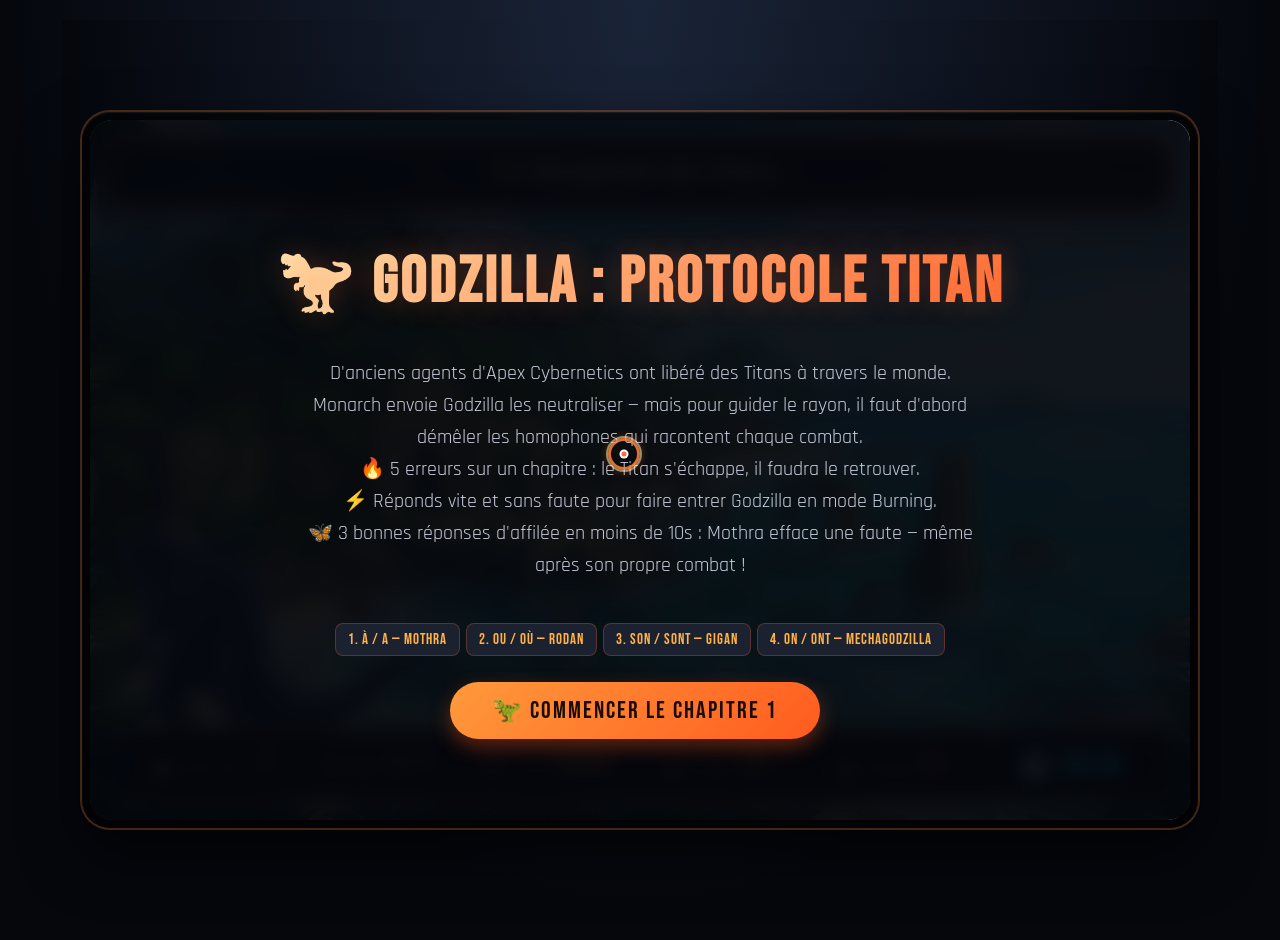
<file: godzilla-maitre-des-tables/index.html>
<!DOCTYPE html>
<html lang="fr">
<head>
    <meta charset="UTF-8">
    <meta name="viewport" content="width=device-width, initial-scale=1.0, user-scalable=no">
    <title>Godzilla : Protocole Titan</title>
    <link rel="stylesheet" href="style.css">
</head>
<body>
<div id="game-wrapper">
    <div id="game-container">
        <canvas id="gameCanvas" width="1100" height="700"></canvas>

        <div id="palier-flash"></div>
        <div id="combo-indicator"></div>
        <div id="burning-indicator">🔥 GODZILLA EN MODE BURNING</div>

        <div id="phrase-area">
            <div id="phrase-card">🦖 Chargement des Titans...</div>
        </div>

        <div id="stats-bar">
            <div class="stat-item">
                <span class="stat-label">📖 Chapitre</span>
                <span class="stat-value" id="lbl-level">1</span>
            </div>
            <div class="stat-item">
                <span class="stat-label">⚔️ Duel</span>
                <span class="stat-value" id="lbl-table" style="font-size:22px;">à / a</span>
            </div>
            <div class="stat-item">
                <span class="stat-label">👹 Titan</span>
                <span class="stat-value" id="lbl-kaiju" style="font-size:20px;">Mothra</span>
            </div>
            <div class="stat-item">
                <span class="stat-label">🎯 Score</span>
                <span class="stat-value" id="lbl-score">0</span>
                <span id="lbl-score-max" style="font-size:18px; color:#ffb347;">/8</span>
            </div>
            <div class="stat-item">
                <span class="stat-label">💥 Fautes</span>
                <span class="stat-value" id="lbl-errors" style="background:linear-gradient(135deg,#ff8888,#ff4444); -webkit-background-clip:text;">0</span>
                <span style="font-size:18px; color:#ff8888;">/5</span>
            </div>
            <div id="chrono-box">⏱️ 00.0s</div>
        </div>

        <div id="start-screen" class="screen">
            <h1>🦖 GODZILLA : PROTOCOLE TITAN</h1>
            <p>
                D'anciens agents d'Apex Cybernetics ont libéré des Titans à travers le monde. Monarch envoie Godzilla les neutraliser — mais pour guider le rayon, il faut d'abord démêler les homophones qui racontent chaque combat.<br>
                🔥 5 erreurs sur un chapitre : le Titan s'échappe, il faudra le retrouver.<br>
                ⚡ Réponds vite et sans faute pour faire entrer Godzilla en mode Burning.<br>
                🦋 3 bonnes réponses d'affilée en moins de 10s : Mothra efface une faute — même après son propre combat !
            </p>
            <div class="levels-track" id="levels-track"></div>
            <button id="btn-start" disabled>🦖 Commencer le chapitre 1</button>
            <div id="loading-label" style="margin-top:14px; font-size:14px; color:#ffb347; letter-spacing:1px;">Chargement des images...</div>
        </div>

        <div id="chapter-screen" class="screen hidden">
            <div class="chapter-eyebrow" id="chapter-eyebrow">Chapitre 1 · Mothra</div>
            <h1 id="chapter-title">Titre du chapitre</h1>
            <p id="chapter-text"></p>
            <button id="btn-chapter-continue">Continuer</button>
        </div>

        <div id="end-screen" class="screen hidden">
            <h1 id="end-title">Fin de partie</h1>
            <p id="end-desc"></p>
            <div>
                <button id="btn-retry-level" class="hidden">🔁 Réessayer ce chapitre</button>
                <button id="btn-restart-all" class="secondary hidden">↩️ Repartir du chapitre 1</button>
                <button id="btn-play-again" class="hidden">✨ Rejouer</button>
            </div>
        </div>
    </div>
</div>

<div id="custom-cursor">
    <div class="crosshair-ring"></div>
    <div class="crosshair-dot"></div>
</div>

<script src="game.js"></script>
<script>
    // remplit la piste de chapitres sur l'écran de démarrage
    (function () {
        const track = document.getElementById("levels-track");
        LEVELS.forEach((lvl, i) => {
            const chip = document.createElement("div");
            chip.className = "level-chip";
            chip.textContent = `${i + 1}. ${lvl.pairLabel} — ${lvl.nom}`;
            track.appendChild(chip);
        });
    })();
</script>
</body>
</html>
</file>
<file: godzilla-maitre-des-tables/style.css>
/* ============================================================
   GODZILLA : PROTOCOLE TITAN — styles
   Thème "alerte kaiju" : panneaux HUD métalliques, accents
   orange-rouge (dos de Godzilla) + cyan (rayon atomique) + rose
   magenta (mode Burning / Godzilla Évolué)
   ============================================================ */

@import url('https://fonts.googleapis.com/css2?family=Bebas+Neue&family=Rajdhani:wght@500;600;700&display=swap');

* {
    box-sizing: border-box;
    user-select: none;
    -webkit-tap-highlight-color: transparent;
}

html, body {
    margin: 0;
    min-height: 100vh;
    background: radial-gradient(ellipse at 50% 0%, #1a2438 0%, #05070d 70%);
    display: flex;
    justify-content: center;
    align-items: center;
    font-family: 'Rajdhani', 'Segoe UI', sans-serif;
    padding: 20px;
    cursor: none;
}

#game-wrapper {
    position: relative;
    border-radius: 28px;
    box-shadow:
        0 0 0 2px rgba(255, 140, 60, 0.25),
        0 25px 60px rgba(0,0,0,0.7),
        inset 0 1px 2px rgba(255,255,255,0.08);
    background: #000000aa;
    padding: 8px;
}

#game-container {
    position: relative;
    width: 1100px;
    height: 700px;
    border-radius: 22px;
    overflow: hidden;
    box-shadow: inset 0 0 40px rgba(0,0,0,0.75);
    background: #06080f;
}

canvas {
    display: block;
    width: 100%;
    height: 100%;
}

/* ---------- Bandeau question ---------- */
#phrase-area {
    position: absolute;
    top: 18px;
    left: 20px;
    right: 20px;
    background: linear-gradient(135deg, rgba(10,14,24,0.92), rgba(30,14,10,0.92));
    backdrop-filter: blur(10px);
    border-radius: 18px;
    padding: 14px 30px;
    text-align: center;
    z-index: 10;
    border: 2px solid #ff6b35;
    box-shadow: 0 8px 22px rgba(0,0,0,0.55), 0 0 18px rgba(255,107,53,0.25);
    pointer-events: none;
}

#phrase-card {
    font-family: 'Rajdhani', sans-serif;
    font-weight: 700;
    font-size: 25px;
    line-height: 1.5;
    letter-spacing: 0.3px;
    color: #fff3e0;
    text-shadow: 0 2px 8px rgba(0,0,0,0.8), 0 0 14px rgba(255,140,60,0.35);
}

.blank-gap {
    display: inline-block;
    min-width: 64px;
    padding: 0 10px;
    margin: 0 2px;
    border-bottom: 3px solid #ff9a57;
    color: #ff9a57;
    font-family: 'Bebas Neue', sans-serif;
    font-size: 28px;
    letter-spacing: 2px;
}

/* ---------- Barre de stats ---------- */
#stats-bar {
    position: absolute;
    bottom: 18px;
    left: 20px;
    right: 20px;
    background: linear-gradient(135deg, rgba(8,10,18,0.9), rgba(20,10,8,0.92));
    backdrop-filter: blur(8px);
    border-radius: 16px;
    padding: 10px 22px;
    display: flex;
    justify-content: space-between;
    align-items: center;
    z-index: 10;
    border-top: 2px solid #ffb347;
    border-bottom: 2px solid #ffb347;
    pointer-events: none;
    font-weight: 600;
}

.stat-item {
    display: flex;
    align-items: baseline;
    gap: 10px;
    background: rgba(0,0,0,0.45);
    padding: 5px 18px;
    border-radius: 12px;
    border: 1px solid rgba(255,178,71,0.2);
}

.stat-label {
    font-size: 15px;
    color: #ffb347;
    letter-spacing: 1.5px;
    text-transform: uppercase;
}

.stat-value {
    font-family: 'Bebas Neue', sans-serif;
    font-size: 32px;
    letter-spacing: 1px;
    background: linear-gradient(135deg, #ffd966, #ff6b35);
    -webkit-background-clip: text;
    background-clip: text;
    color: transparent;
}

#chrono-box {
    background: rgba(0,0,0,0.6);
    padding: 6px 22px;
    border-radius: 12px;
    font-family: 'Bebas Neue', monospace;
    font-size: 28px;
    letter-spacing: 3px;
    color: #4de3ff;
    text-shadow: 0 0 10px #1ec8ff;
    border: 1px solid rgba(77,227,255,0.3);
}

/* ---------- Combo Mothra ---------- */
#combo-indicator {
    position: absolute;
    top: 95px;
    left: 50%;
    transform: translateX(-50%) scale(0.8);
    background: linear-gradient(135deg, rgba(255,178,20,0.95), rgba(255,110,20,0.95));
    color: #221000;
    font-family: 'Bebas Neue', sans-serif;
    font-size: 24px;
    letter-spacing: 2px;
    padding: 8px 26px;
    border-radius: 40px;
    z-index: 60;
    opacity: 0;
    transition: opacity 0.25s ease, transform 0.25s ease;
    box-shadow: 0 0 22px rgba(255,178,20,0.7);
    pointer-events: none;
    white-space: nowrap;
}
#combo-indicator.show {
    opacity: 1;
    transform: translateX(-50%) scale(1);
}

/* ---------- Mode Burning (Godzilla Évolué) ---------- */
#burning-indicator {
    position: absolute;
    top: 95px;
    left: 20px;
    background: linear-gradient(135deg, rgba(255,47,176,0.95), rgba(255,20,120,0.95));
    color: #2b0018;
    font-family: 'Bebas Neue', sans-serif;
    font-size: 20px;
    letter-spacing: 1.5px;
    padding: 8px 22px;
    border-radius: 40px;
    z-index: 60;
    opacity: 0;
    transform: scale(0.85);
    transition: opacity 0.25s ease, transform 0.25s ease;
    box-shadow: 0 0 22px rgba(255,47,176,0.7);
    pointer-events: none;
    white-space: nowrap;
}
#burning-indicator.show {
    opacity: 1;
    transform: scale(1);
    animation: burningPulse 1.1s ease-in-out infinite;
}
@keyframes burningPulse {
    0%, 100% { box-shadow: 0 0 16px rgba(255,47,176,0.6); }
    50% { box-shadow: 0 0 30px rgba(255,47,176,0.95); }
}

/* ---------- Carte "Leçon express" ---------- */
.help-card {
    position: absolute;
    right: -420px;
    bottom: 100px;
    width: 340px;
    background: #10131c;
    border-radius: 18px;
    box-shadow: 0 14px 32px rgba(0,0,0,0.55), inset 0 1px 0 rgba(255,255,255,0.06);
    z-index: 150;
    font-family: 'Rajdhani', sans-serif;
    transition: right 0.35s cubic-bezier(0.2, 0.9, 0.4, 1.1);
    border-left: 6px solid #ff6b35;
    cursor: pointer;
    color: #e8e8ee;
}
.help-card:hover { background: #151a26; }

.card-header {
    background: #1c2130;
    padding: 12px 18px;
    border-radius: 18px 18px 0 0;
    font-family: 'Bebas Neue', sans-serif;
    font-size: 20px;
    letter-spacing: 1.5px;
    color: #ff9a57;
    display: flex;
    justify-content: space-between;
    align-items: center;
    border-bottom: 2px solid #ff6b3555;
}
.close-card {
    font-size: 22px;
    font-weight: bold;
    cursor: pointer;
    color: #8a8fa3;
    width: 28px;
    text-align: center;
    border-radius: 20px;
}
.close-card:hover { color: #ff6b35; background: #ffffff11; }

.card-body { padding: 16px 20px; }
.card-body .correction {
    background: #14261a;
    border-radius: 12px;
    padding: 10px 14px;
    font-family: 'Bebas Neue', monospace;
    font-size: 22px;
    letter-spacing: 1px;
    color: #6fe08a;
    margin-bottom: 12px;
    border-left: 4px solid #3fae5c;
}
.card-body .explanation { font-size: 15px; line-height: 1.4; color: #cfd2df; margin: 10px 0; }
.card-body .rule {
    background: #2a1c0f;
    border-radius: 12px;
    padding: 10px 14px;
    font-size: 14px;
    border-left: 4px solid #ffb347;
    color: #ffdcae;
    margin-top: 10px;
}
.card-footer {
    font-size: 11px;
    padding: 8px 18px 12px;
    color: #6c7185;
    border-top: 1px solid #ffffff10;
    text-align: center;
}

/* ---------- Écrans start / end ---------- */
.screen {
    position: absolute;
    top: 0; left: 0; width: 100%; height: 100%;
    background: rgba(4,6,12,0.93);
    backdrop-filter: blur(10px);
    display: flex;
    flex-direction: column;
    justify-content: center;
    align-items: center;
    text-align: center;
    z-index: 30;
    padding: 20px;
}

.screen h1 {
    font-family: 'Bebas Neue', sans-serif;
    font-size: 64px;
    letter-spacing: 3px;
    margin-bottom: 16px;
    background: linear-gradient(135deg, #ffe6b0, #ff6b35);
    -webkit-background-clip: text;
    background-clip: text;
    color: transparent;
    text-shadow: 0 0 30px rgba(255,107,53,0.25);
}

.chapter-eyebrow {
    font-family: 'Bebas Neue', sans-serif;
    font-size: 18px;
    letter-spacing: 4px;
    text-transform: uppercase;
    color: #ff9a57;
    margin-bottom: 6px;
}

#chapter-screen h1 { font-size: 42px; }

.screen p { font-size: 20px; color: #c7cbdb; max-width: 680px; line-height: 1.6; }

.screen .levels-track {
    display: flex;
    gap: 6px;
    margin-top: 22px;
    flex-wrap: wrap;
    justify-content: center;
    max-width: 700px;
}
.level-chip {
    font-family: 'Bebas Neue', sans-serif;
    font-size: 15px;
    letter-spacing: 1px;
    padding: 6px 12px;
    border-radius: 8px;
    background: #1c2130;
    border: 1px solid #ff6b3544;
    color: #ffb347;
}

button {
    padding: 14px 42px;
    font-family: 'Bebas Neue', sans-serif;
    font-size: 24px;
    letter-spacing: 2px;
    cursor: pointer;
    background: linear-gradient(135deg, #ff9a3c, #ff5b1f);
    border: none;
    border-radius: 40px;
    color: #1a0c00;
    margin-top: 26px;
    margin-right: 10px;
    transition: transform 0.15s, box-shadow 0.15s;
    box-shadow: 0 8px 20px rgba(255,90,20,0.35);
}
button:hover { transform: scale(1.05); box-shadow: 0 12px 26px rgba(255,90,20,0.5); }
button.secondary {
    background: transparent;
    color: #ffb347;
    border: 2px solid #ffb34766;
    box-shadow: none;
}
button.secondary:hover { background: #ffb34718; }

.hidden { display: none !important; }

/* ---------- Curseur viseur ---------- */
#custom-cursor {
    position: fixed;
    width: 32px; height: 32px;
    pointer-events: none;
    z-index: 9999;
    transform: translate(-50%, -50%);
}
.crosshair-ring {
    position: absolute; width: 100%; height: 100%;
    border: 3px solid rgba(255,130,60,0.85);
    border-radius: 50%;
    box-shadow: 0 0 0 2px rgba(255,255,200,0.5), 0 0 10px rgba(255,110,30,0.5);
}
.crosshair-dot {
    position: absolute; top: 50%; left: 50%;
    width: 5px; height: 5px;
    background: #ff6644;
    border-radius: 50%;
    transform: translate(-50%, -50%);
    box-shadow: 0 0 0 2px white;
}

@keyframes confetti {
    0% { transform: translateY(0) rotate(0deg); opacity: 1; }
    100% { transform: translateY(110px) rotate(720deg); opacity: 0; }
}

@keyframes paletteFlash {
    0% { opacity: 0; }
    15% { opacity: 0.55; }
    100% { opacity: 0; }
}
#palier-flash {
    position: absolute;
    top: 0; left: 0; width: 100%; height: 100%;
    background: radial-gradient(circle, rgba(255,255,255,0.9), rgba(255,140,50,0.2) 60%, transparent 75%);
    pointer-events: none;
    opacity: 0;
    z-index: 55;
}
#palier-flash.active { animation: paletteFlash 0.7s ease-out; }
</file>
